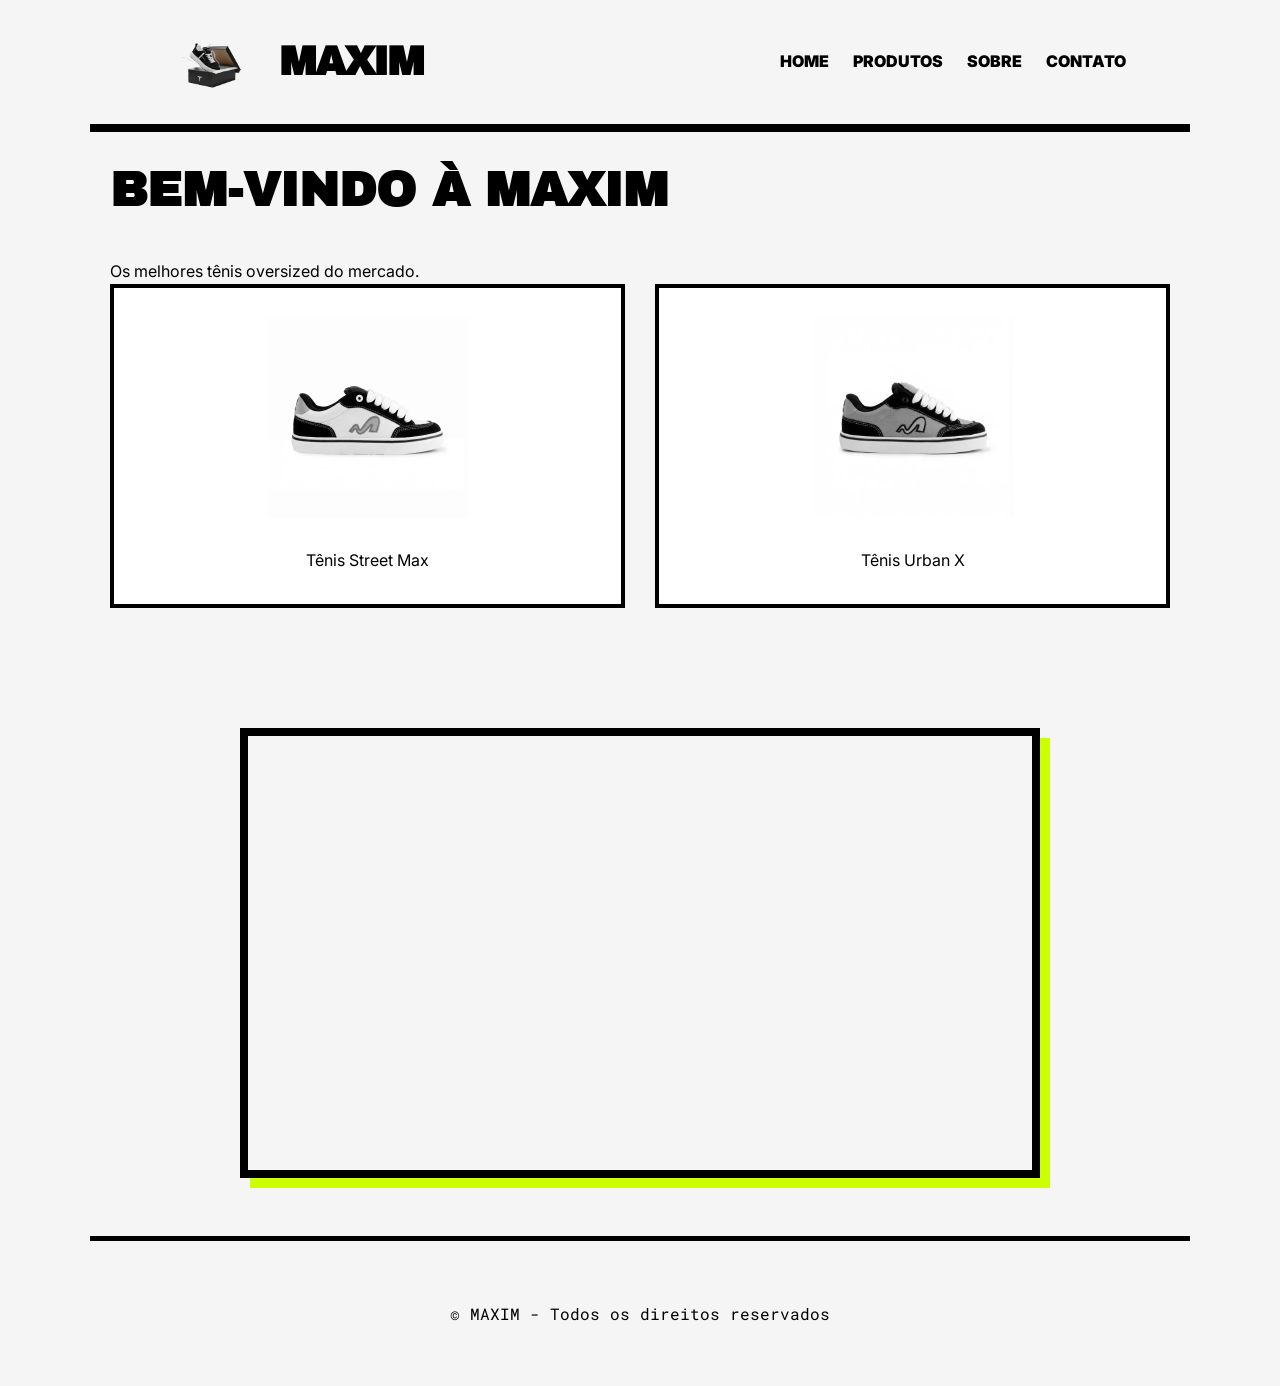
<file: index.html>
<!DOCTYPE html>
<html lang="pt-br">
<head>
    <meta charset="UTF-8">
    <meta name="viewport" content="width=device-width, initial-scale=1.0">
    <title>MAXIM</title>
    <link rel="icon" type="image/png" href="images/logo-removebg-preview.png">
    <link rel="stylesheet" href="css/style.css">
</head>
<body>

<header>
    <a href="index.html" class="logo-container">
        <img src="images/logo-removebg-preview.png" alt="Símbolo MAXIM" class="logo-img">
        
        <h1 class="logo-text">MAXIM</h1>
    </a>

    <nav>
        <a href="index.html">Home</a>
        <a href="produtos.html">Produtos</a>
        <a href="sobre.html">Sobre</a>
        <a href="contato.html">Contato</a>
    </nav>
</header>

<main>
    <h2>Bem-vindo à MAXIM</h2>
    <p>Os melhores tênis oversized do mercado.</p>

    <div>
        <div>
            <img src="images/img1.webp" width="200">
            <p>Tênis Street Max</p>
        </div>

        <div>
            <img src="images/img2.webp" width="200">
            <p>Tênis Urban X</p>
        </div>
    </div>
</main>
<div class="video-container">
    <iframe width="560" height="315" src="https://www.youtube.com/embed/DkcoxEH9QTc?si=H29jdTQ8JDG9JHvg" title="YouTube video player" frameborder="0" allow="accelerometer; autoplay; clipboard-write; encrypted-media; gyroscope; picture-in-picture; web-share" referrerpolicy="strict-origin-when-cross-origin" allowfullscreen></iframe>
</div>
<footer>
    <p>© MAXIM - Todos os direitos reservados</p>
</footer>

</body>
</html>
</file>
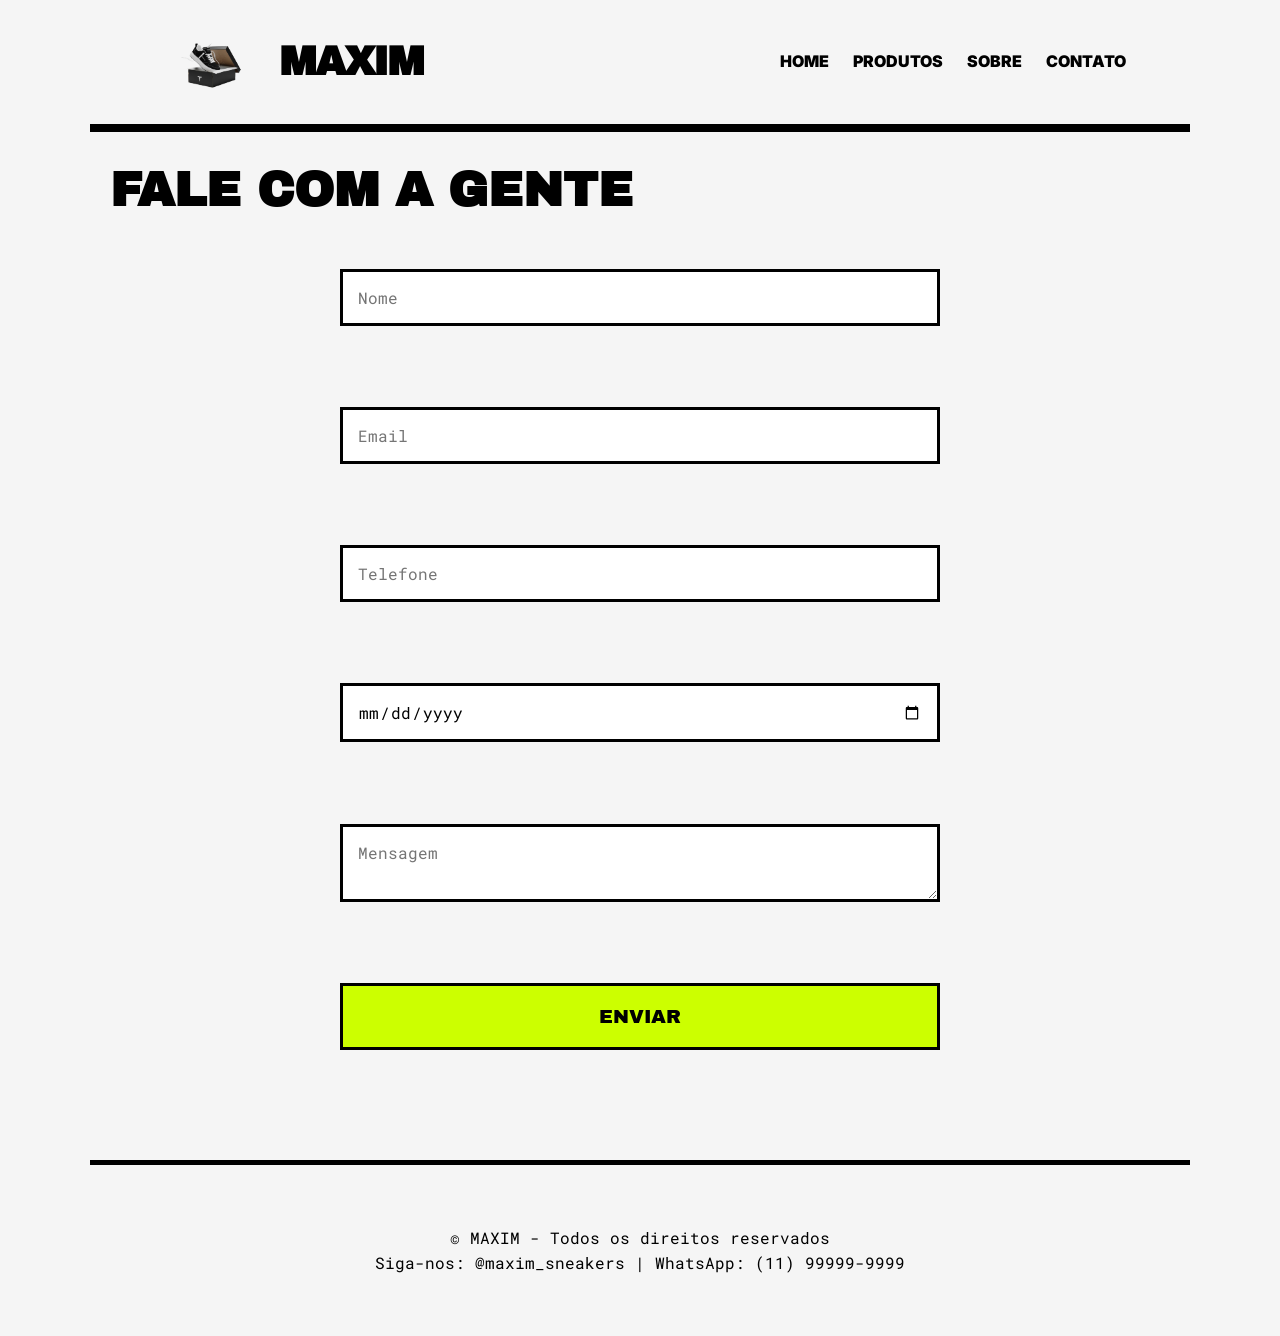
<file: contato.html>
<!DOCTYPE html>
<html lang="pt-br">
<head>
    <meta charset="UTF-8">
    <meta name="viewport" content="width=device-width, initial-scale=1.0">
    <title>Contato - MAXIM</title>
    <link rel="icon" type="image/png" href="images/logo-removebg-preview.png">
    <link rel="stylesheet" href="css/style.css">
</head>
<body>

<header>
    <a href="index.html" class="logo-container">
        <img src="images/logo-removebg-preview.png" alt="Símbolo MAXIM" class="logo-img">
        
        <h1 class="logo-text">MAXIM</h1>
    </a>

    <nav>
        <a href="index.html">Home</a>
        <a href="produtos.html">Produtos</a>
        <a href="sobre.html">Sobre</a>
        <a href="contato.html">Contato</a>
    </nav>
</header>

<main>
    <h2>Fale com a gente</h2>

    <form>
        <input type="text" placeholder="Nome"><br><br>
        <input type="email" placeholder="Email"><br><br>
        <input type="tel" placeholder="Telefone"><br><br>
        <input type="date"><br><br>
        <textarea placeholder="Mensagem"></textarea><br><br>
        <button>Enviar</button>
    </form>
</main>

<footer>
    <p>© MAXIM - Todos os direitos reservados</p>
    <p>Siga-nos: @maxim_sneakers | WhatsApp: (11) 99999-9999</p>
</footer>

</body>
</html>
</file>
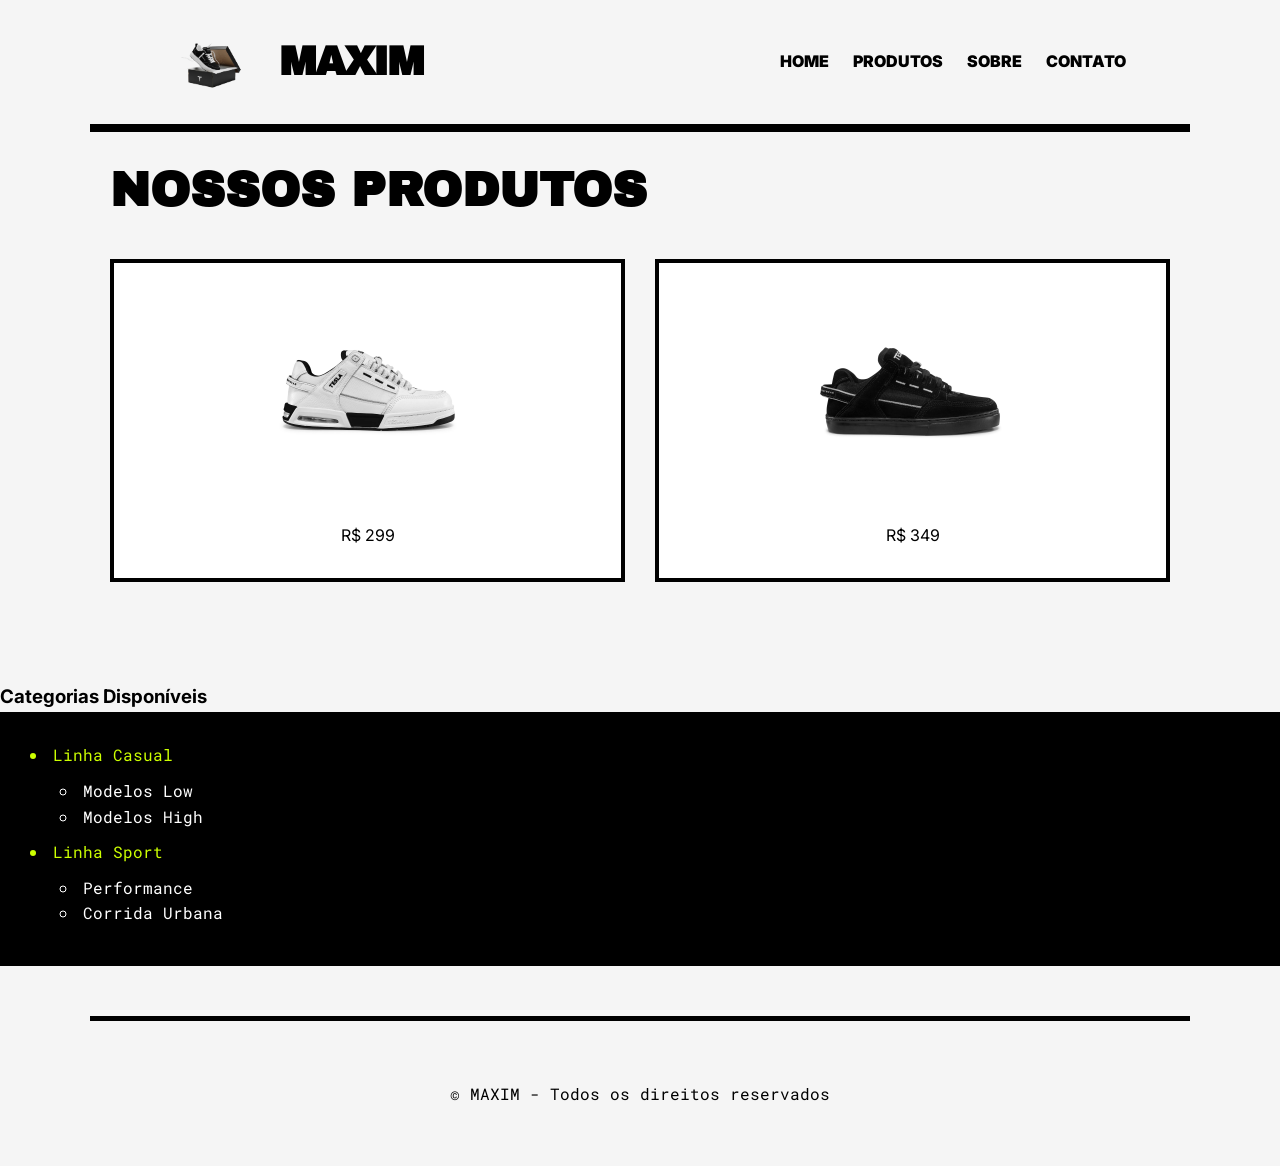
<file: produtos.html>
<!DOCTYPE html>
<html lang="pt-br">
<head>
    <meta charset="UTF-8">
    <meta name="viewport" content="width=device-width, initial-scale=1.0">
    <title>Produtos - MAXIM</title>
    <link rel="icon" type="image/png" href="images/logo-removebg-preview.png">
    <link rel="stylesheet" href="css/style.css">
</head>
<body>

<header>
    <a href="index.html" class="logo-container">
        <img src="images/logo-removebg-preview.png" alt="Símbolo MAXIM" class="logo-img">
        
        <h1 class="logo-text">MAXIM</h1>
    </a>

    <nav>
        <a href="index.html">Home</a>
        <a href="produtos.html">Produtos</a>
        <a href="sobre.html">Sobre</a>
        <a href="contato.html">Contato</a>
    </nav>
</header>

<main>
    <h2>Nossos Produtos</h2>

    <div>
        <div>
            <img src="images/img3.webp" width="200">
            <p>R$ 299</p>
        </div>

        <div>
            <img src="images/img4.webp" width="200">
            <p>R$ 349</p>
        </div>
    </div>
</main>
<h3>Categorias Disponíveis</h3>
<ul>
    <li>Linha Casual
        <ul>
            <li>Modelos Low</li>
            <li>Modelos High</li>
        </ul>
    </li>
    <li>Linha Sport
        <ul>
            <li>Performance</li>
            <li>Corrida Urbana</li>
        </ul>
    </li>
</ul>
<footer>
    <p>© MAXIM - Todos os direitos reservados</p>
</footer>

</body>
</html>
</file>
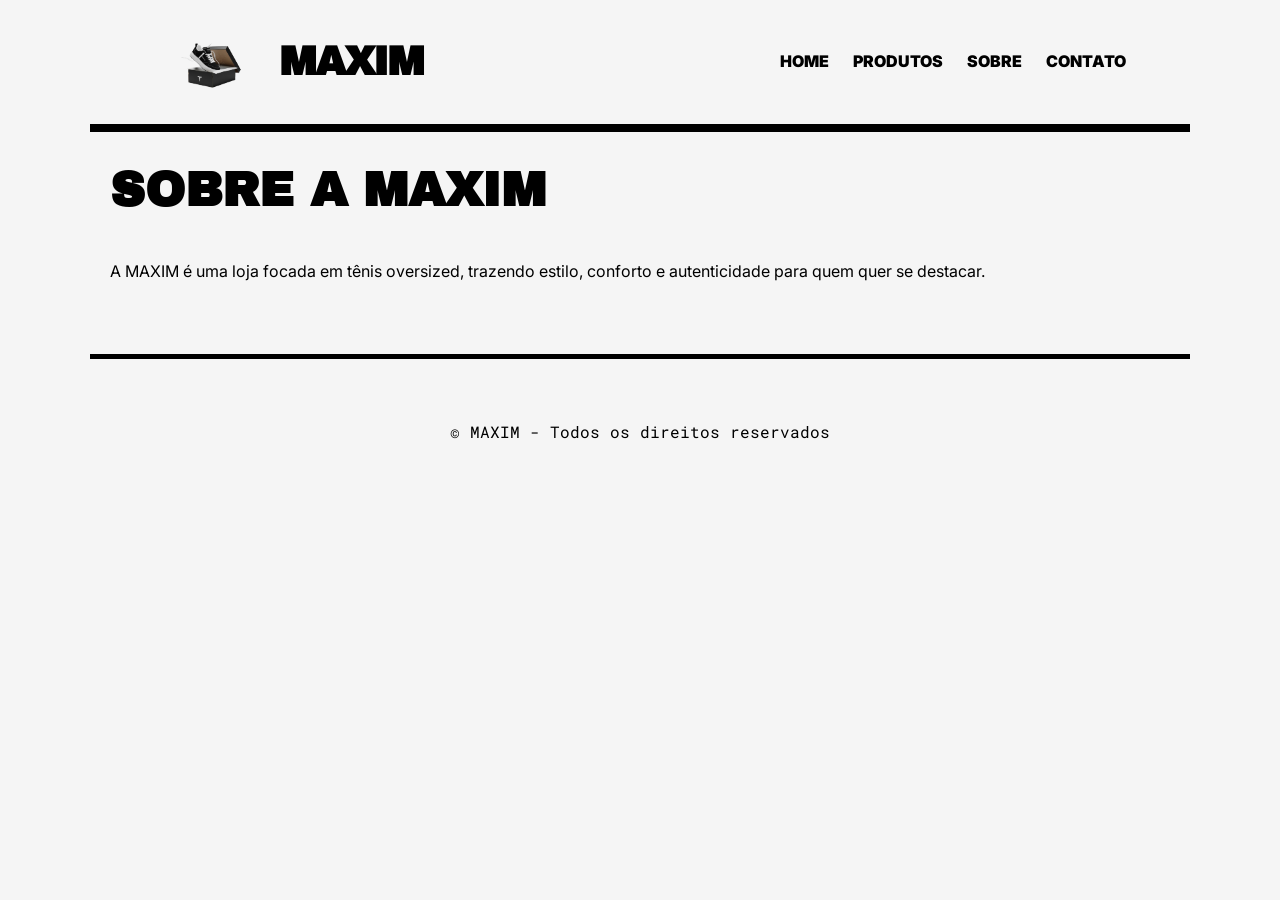
<file: sobre.html>
<!DOCTYPE html>
<html lang="pt-br">
<head>
    <meta charset="UTF-8">
    <meta name="viewport" content="width=device-width, initial-scale=1.0">
    <title>Sobre - MAXIM</title>
    <link rel="icon" type="image/png" href="images/logo-removebg-preview.png">
    <link rel="stylesheet" href="css/style.css">
</head>
<body>

<header>
    <a href="index.html" class="logo-container">
        <img src="images/logo-removebg-preview.png" alt="Símbolo MAXIM" class="logo-img">
        
        <h1 class="logo-text">MAXIM</h1>
    </a>

    <nav>
        <a href="index.html">Home</a>
        <a href="produtos.html">Produtos</a>
        <a href="sobre.html">Sobre</a>
        <a href="contato.html">Contato</a>
    </nav>
</header>

<main>
    <h2>Sobre a MAXIM</h2>

    <p>
        A MAXIM é uma loja focada em tênis oversized, trazendo estilo,
        conforto e autenticidade para quem quer se destacar.
    </p>
</main>

<footer>
    <p>© MAXIM - Todos os direitos reservados</p>
</footer>

</body>
</html>
</file>
<file: css/style.css>
/* 1. IMPORTAÇÃO DE FONTES (Mínimo 3 fontes - REQUISITO) */
@import url('https://fonts.googleapis.com/css2?family=Archivo+Black&family=Inter:wght@400;900&family=Roboto+Mono&display=swap');

/* 2. VARIÁVEIS (Mínimo 3 cores - REQUISITO) */
:root {
    --primary: #CCFF00; /* Verde Hyper */
    --dark: #000000;    /* Preto */
    --light: #F5F5F5;   /* Off-White */
    --gray: #8E8E8E;    /* Cinza Concreto */
}

/* RESET BÁSICO */
* {
    margin: 0;
    padding: 0;
    box-sizing: border-box;
}

body {
    background-color: var(--light);
    font-family: 'Inter', sans-serif; /* FONTE 1 */
    color: var(--dark);
    line-height: 1.6;
}

/* 3. CENTRALIZAÇÃO HORIZONTAL (REQUISITO) */
header, main, footer {
    max-width: 1100px;
    margin: 0 auto; /* Margens aparentes nas laterais */
    padding: 20px;
}

/* 4. CABEÇALHO (FLEXBOX - REQUISITO) */
header {
    display: flex;
    justify-content: space-between;
    align-items: center;
    border-bottom: 10px solid var(--dark);
    padding: 50px 20px;
}

header h1 {
    font-family: 'Archivo Black', sans-serif; /* FONTE 2 */
    font-size: clamp(2rem, 8vw, 4rem); /* Oversized Scale */
    letter-spacing: -3px;
    text-transform: uppercase;
}

nav a {
    text-decoration: none;
    color: var(--dark);
    font-weight: 900;
    text-transform: uppercase;
    margin-left: 20px;
    font-size: 1rem;
    transition: 0.3s;
}

/* 5. PSEUDO-CLASSE (REQUISITO) */
nav a:hover {
    color: var(--primary);
    background-color: var(--dark);
    padding: 5px 10px;
}

/* 6. CONTEÚDOS LADO A LADO (FLEXBOX - REQUISITO) */
main h2 {
    font-family: 'Archivo Black', sans-serif;
    font-size: 3rem;
    margin-bottom: 30px;
    text-transform: uppercase;
}

/* Container para imagens lado a lado */
main div {
    display: flex;
    flex-wrap: wrap;
    gap: 30px;
    justify-content: center;
    margin-bottom: 40px;
}

/* Card individual de produto */
main div div {
    display: flex;
    flex-direction: column;
    align-items: center;
    background: white;
    padding: 30px;
    border: 4px solid var(--dark);
    flex: 1;
    min-width: 250px;
}

main img {
    max-width: 100%;
    height: auto;
    filter: grayscale(100%);
    transition: 0.5s;
}

main img:hover {
    filter: grayscale(0%);
    transform: scale(1.1);
}

/* 7. LISTA COM SUBITENS (ESTILIZAÇÃO - REQUISITO) */
ul {
    font-family: 'Roboto Mono', monospace; /* FONTE 3 */
    background: var(--dark);
    color: var(--primary);
    padding: 30px;
    list-style-position: inside;
}

ul ul {
    padding: 10px 0 10px 30px;
    background: transparent;
    color: white;
}

/* 8. FORMULÁRIO (REQUISITO: 5+ CONTROLES) */
form {
    display: flex;
    flex-direction: column;
    gap: 15px;
    max-width: 600px;
    margin: 40px auto;
}

form input, form textarea, form select {
    width: 100%;
    padding: 15px;
    border: 3px solid var(--dark);
    font-family: 'Roboto Mono', monospace;
    font-size: 1rem;
}

form button {
    background-color: var(--primary);
    color: var(--dark);
    font-family: 'Archivo Black', sans-serif;
    padding: 20px;
    border: 3px solid var(--dark);
    cursor: pointer;
    text-transform: uppercase;
    font-size: 1.2rem;
    transition: 0.3s;
}

form button:hover {
    background-color: var(--dark);
    color: var(--primary);
}

/* 9. RODAPÉ PADRONIZADO */
footer {
    text-align: center;
    padding: 60px 20px;
    border-top: 5px solid var(--dark);
    margin-top: 50px;
    font-family: 'Roboto Mono', monospace;
}

footer .social-links {
    margin-top: 15px;
    display: flex;
    justify-content: center;
    gap: 15px;
}

/* VÍDEO DO YOUTUBE (RESPONSIVO) */
iframe {
    width: 100%;
    height: 400px;
    border: 10px solid var(--dark);
}
/* Container para o vídeo não ficar gigante em telas muito grandes */
.video-container {
    width: 100%;
    max-width: 800px; /* Ajuste o tamanho máximo aqui */
    margin: 20px auto;
}

/* Deixa o vídeo responsivo e com o estilo da loja */
iframe, video {
    width: 100%;
    height: 450px; /* Altura fixa ou use aspect-ratio */
    border: 8px solid #000; /* Borda grossa preta (Oversized) */
    box-shadow: 10px 10px 0px #CCFF00; /* Sombra verde neon "seca" */
}
/* --- Estilização da Logo (Imagem + Texto) --- */

/* Container que alinha imagem e texto lado a lado */
.logo-container {
    display: flex;
    align-items: center; /* Alinha verticalmente no centro */
    text-decoration: none; /* Remove sublinhado do link */
    gap: 15px; /* Espaço entre a imagem e o texto */
    transition: transform 0.3s ease; /* Efeito suave no hover */
}

/* Pseudo-classe: Efeito ao passar o mouse na logo completa */
.logo-container:hover {
    transform: scale(1.03); /* Leve zoom */
}

/* Controle do tamanho da imagem da logo */
.logo-img {
    height: 60px; /* Ajuste a altura conforme necessário */
    width: auto;  /* Mantém a proporção */
    display: block;
}

/* Estilo do Texto "MAXIM" (Mantendo o que já estava) */
.logo-text {
    font-family: 'Archivo Black', sans-serif; /* Fonte robusta */
    font-size: 2.5rem; /* Tamanho grande */
    color: var(--dark); /* Cor padrão (preto no fundo off-white) */
    text-transform: uppercase;
    margin: 0; /* Remove margens padrão */
    letter-spacing: -2px; /* Letras mais juntas (Oversized) */
}

/* --- Ajuste do Header Geral (Flexbox) --- */
header {
    display: flex;
    justify-content: space-between; /* Logo na esquerda, Menu na direita */
    align-items: center;
    padding: 30px 5%; /* Espaçamento interno */
    background-color: var(--light); /* Fundo Off-White */
    border-bottom: 8px solid var(--dark); /* Borda grossa inferior */
}
</file>
